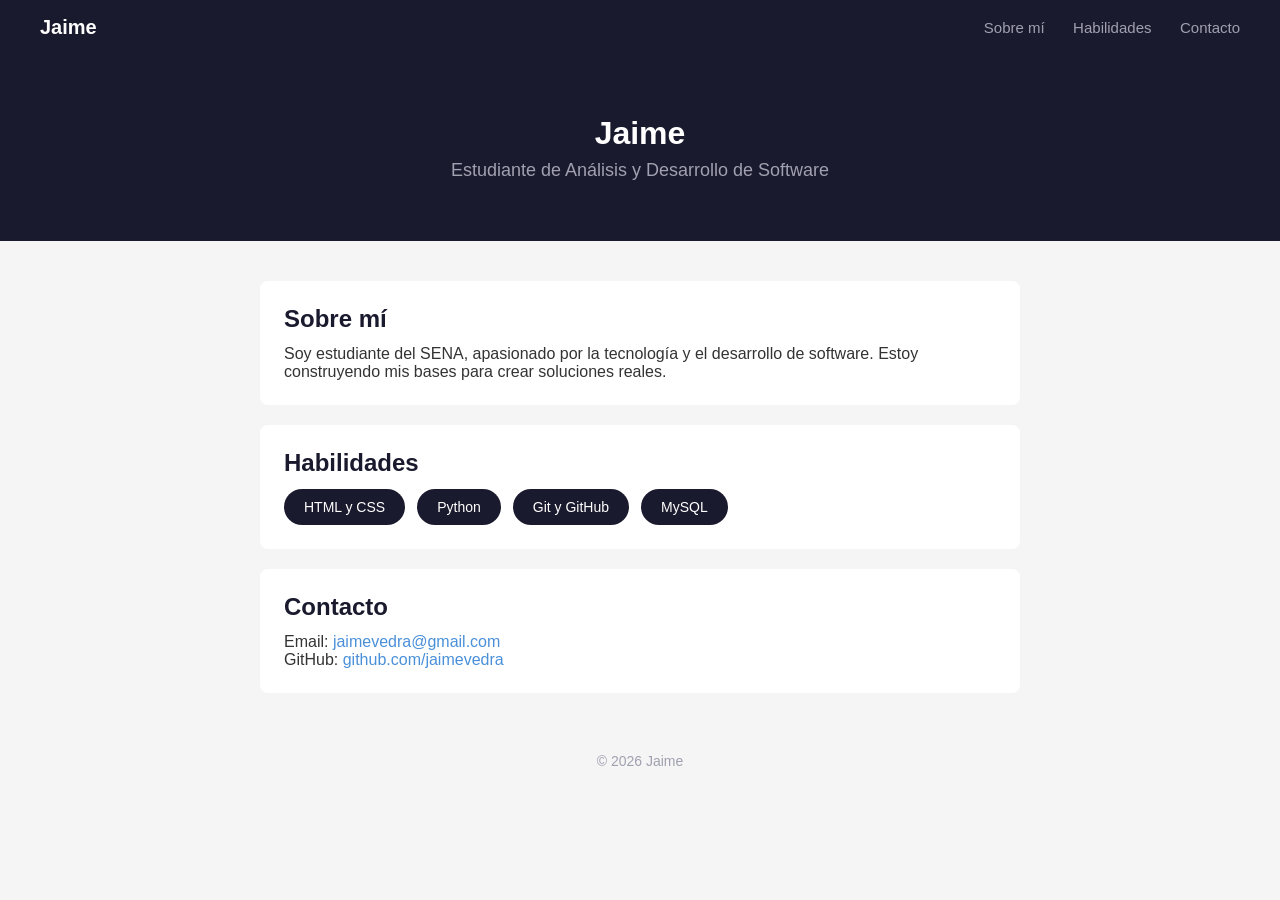
<file: html_css/index.html>
<!DOCTYPE html>
<html lang="es">
  <head>
    <meta charset="UTF-8" />
    <meta name="viewport" content="width=device-width, initial-scale=1.0" />
    <title>Jaime — Desarrollador</title>
    <link rel="stylesheet" href="style.css" />
  </head>
  <body>

    <header>
      <div class="navbar">
        <span class="logo">Jaime</span>
        <nav>
          <a href="#sobre-mi">Sobre mí</a>
          <a href="#habilidades">Habilidades</a>
          <a href="#contacto">Contacto</a>
        </nav>
      </div>
      <div class="hero">
        <h1>Jaime</h1>
        <p>Estudiante de Análisis y Desarrollo de Software</p>
      </div>
    </header>

    <main>
      <section id="sobre-mi">
        <h2>Sobre mí</h2>
        <p>Soy estudiante del SENA, apasionado por la tecnología y el desarrollo de software. Estoy construyendo mis bases para crear soluciones reales.</p>
      </section>

      <section id="habilidades">
        <h2>Habilidades</h2>
        <div class="habilidades">
          <div class="tarjeta">HTML y CSS</div>
          <div class="tarjeta">Python</div>
          <div class="tarjeta">Git y GitHub</div>
          <div class="tarjeta">MySQL</div>
        </div>
      </section>

      <section id="contacto">
        <h2>Contacto</h2>
        <p>Email: <a href="mailto:jaimevedra@gmail.com">jaimevedra@gmail.com</a></p>
        <p>GitHub: <a href="https://github.com/jaimevedra" target="_blank">github.com/jaimevedra</a></p>
      </section>
    </main>

    <footer>
      <p>© 2026 Jaime</p>
    </footer>

  </body>
</html>
</file>
<file: html_css/style.css>
* {
  margin: 0; 
  padding: 0;
  box-sizing: border-box;
}

body{
    font-family: Arial, sans-serif;
    background-color: #f5f5f5;
    color: #333333;
}

header {
  background-color: #1a1a2e;
  color: #ffffff;
}

.navbar {
  display: flex;
  justify-content: space-between;
  align-items: center;
  padding: 16px 40px;
}

.logo {
  font-size: 20px;
  font-weight: bold;
  color: #ffffff;
}

nav a {
  color: #a0a0b0;
  text-decoration: none;
  margin-left: 24px;
  font-size: 15px;
}

nav a:hover {
  color: #ffffff !important;
  text-decoration: none !important;
}

.hero {
  text-align: center;
  padding: 60px 40px;
}

.hero p {
  margin-top: 8px;
  font-size: 18px;
  color: #a0a0b0;
}

main {
    max-width: 800px;
    margin: 40px auto;
    padding: 0 20px;
}

section {
    background-color: #ffffff;
    border-radius: 8px;
    padding: 24px;
    margin-bottom: 20px;
}

h2 {
    margin-bottom: 12px;
    color:#1a1a2e;
}

ul {
    padding-left: 20px;
}

li {
    margin-bottom: 6px;
}

footer {
    text-align: center;
    padding: 20px;
    color: #a0a0b0;
    font-size: 14px;
}

a {
    color: #4a90d9;
    text-decoration: none;
}

a:hover {
    text-decoration: underline;
}

.habilidades {
  display: flex;
  flex-wrap: wrap;
  gap: 12px;
}

.tarjeta {
  background-color: #1a1a2e;
  color: #ffffff;
  padding: 10px 20px;
  border-radius: 20px;
  font-size: 14px;
}
</file>
